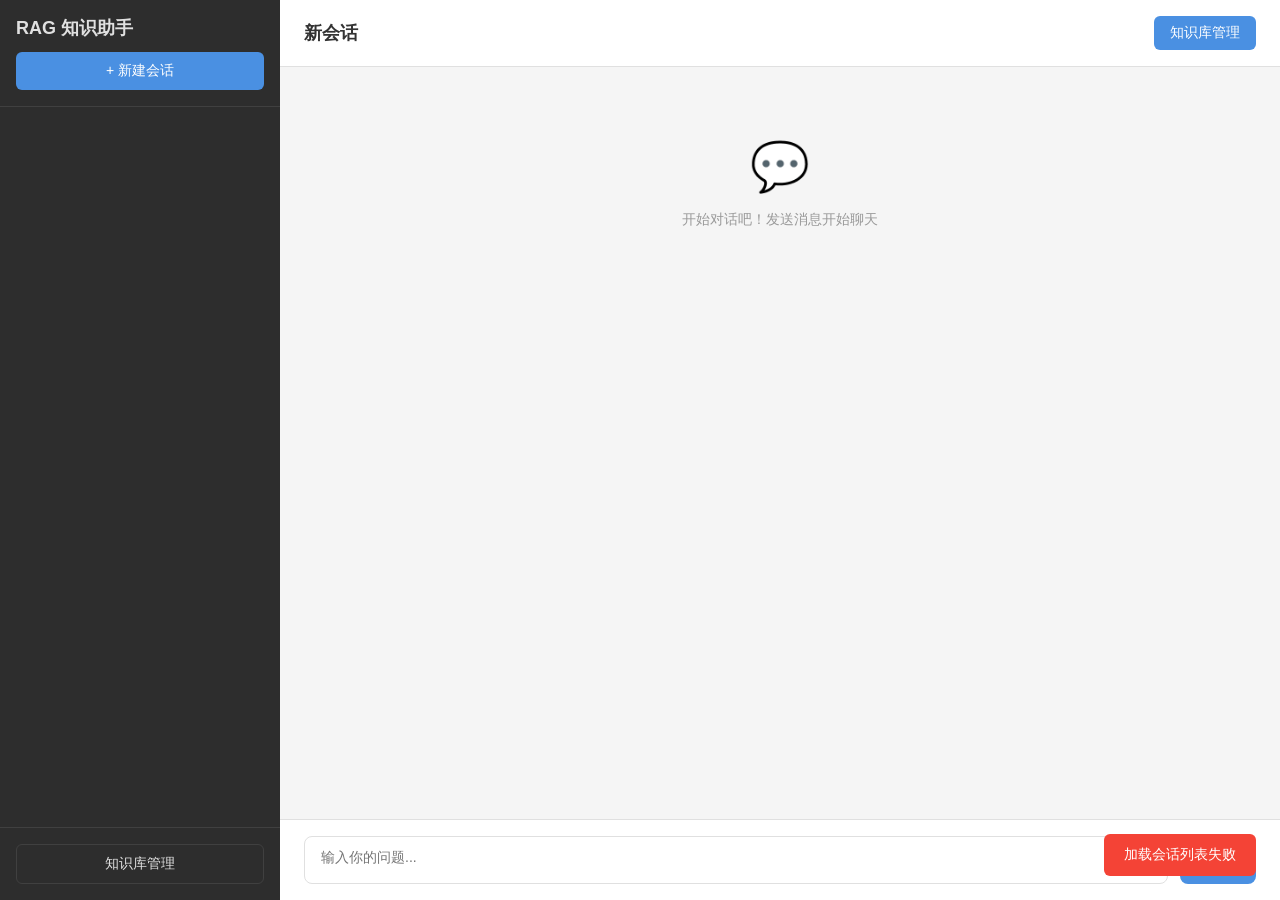
<file: src/main/resources/static/index.html>
<!DOCTYPE html>
<html lang="zh-CN">
<head>
    <meta charset="UTF-8">
    <meta name="viewport" content="width=device-width, initial-scale=1.0">
    <title>RAG 知识助手 - 对话工作台</title>
    <link rel="stylesheet" href="./css/style.css">
</head>
<body>
    <div class="app-container">
        <aside class="sidebar">
            <div class="sidebar-header">
                <h1>RAG 知识助手</h1>
                <button class="new-chat-btn" id="newChatBtn">+ 新建会话</button>
            </div>
            <div class="conversation-list" id="conversationList"></div>
            <div class="sidebar-footer">
                <button class="nav-btn" id="toKnowledgeBtn">知识库管理</button>
            </div>
        </aside>

        <main class="main-content">
            <header class="chat-header">
                <h2 id="chatTitle">新会话</h2>
                <button class="header-nav-btn" id="headerToKnowledgeBtn">知识库管理</button>
            </header>

            <div class="message-container" id="messageContainer">
                <div class="empty-state" id="emptyState">
                    <div class="icon">💬</div>
                    <p>开始对话吧！发送消息开始聊天</p>
                </div>
            </div>

            <div class="input-container">
                <div class="input-wrapper">
                    <textarea
                        class="message-input"
                        id="messageInput"
                        placeholder="输入你的问题..."
                        rows="1"
                    ></textarea>
                    <button class="send-btn" id="sendBtn">发送</button>
                </div>
            </div>
        </main>
    </div>

    <div class="modal-overlay" id="deleteConfirmModal">
        <div class="modal">
            <div class="modal-header">
                <h3>确认删除</h3>
                <button class="modal-close" id="closeDeleteModal">&times;</button>
            </div>
            <div class="modal-content">
                <p>确定要删除这个会话吗？此操作无法撤销。</p>
            </div>
            <div style="margin-top: 20px; display: flex; gap: 12px; justify-content: flex-end;">
                <button class="submit-btn" style="background-color: #6c757d;" id="cancelDeleteBtn">取消</button>
                <button class="submit-btn" id="confirmDeleteBtn">删除</button>
            </div>
        </div>
    </div>

    <div class="toast" id="toast"></div>

    <script src="./js/chat.js"></script>
</body>
</html>
</file>
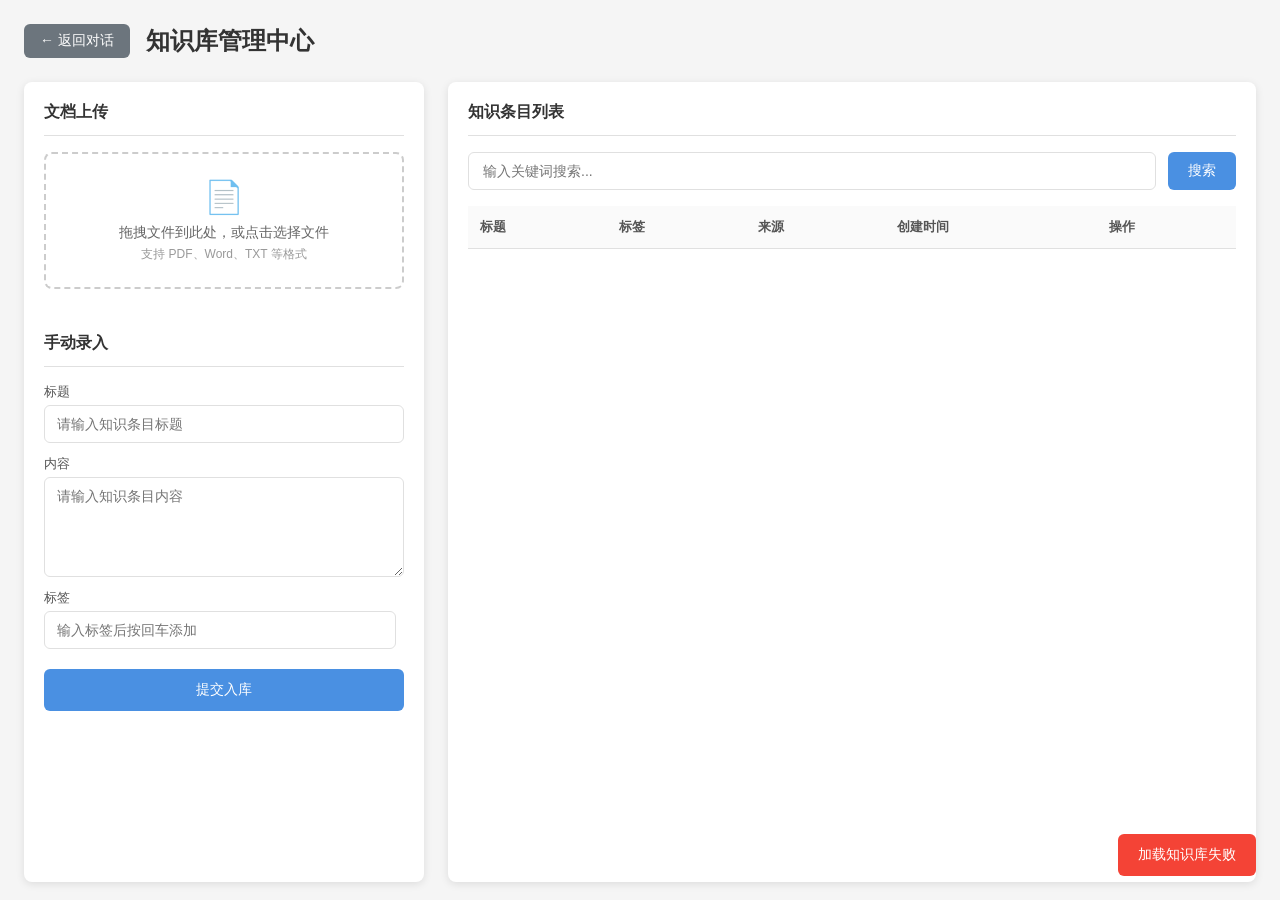
<file: src/main/resources/static/knowledge.html>
<!DOCTYPE html>
<html lang="zh-CN">
<head>
    <meta charset="UTF-8">
    <meta name="viewport" content="width=device-width, initial-scale=1.0">
    <title>RAG 知识助手 - 知识库管理</title>
    <link rel="stylesheet" href="./css/style.css">
</head>
<body>
    <div class="knowledge-container">
        <div class="knowledge-header">
            <button class="back-btn" id="backBtn">← 返回对话</button>
            <h2>知识库管理中心</h2>
        </div>

        <div class="knowledge-layout">
            <div class="knowledge-panel">
                <h3 class="panel-title">文档上传</h3>
                <div class="upload-area" id="uploadArea">
                    <div class="icon">📄</div>
                    <p>拖拽文件到此处，或点击选择文件</p>
                    <p style="font-size: 12px; color: #999; margin-top: 4px;">支持 PDF、Word、TXT 等格式</p>
                </div>
                <input type="file" id="fileInput" multiple accept=".pdf,.doc,.docx,.txt" style="display: none;">
                <div class="upload-progress" id="uploadProgress">
                    <p style="font-size: 13px; margin-bottom: 8px;">上传中...</p>
                    <div class="progress-bar">
                        <div class="progress" id="progressBar"></div>
                    </div>
                </div>

                <h3 class="panel-title" style="margin-top: 24px;">手动录入</h3>
                <form class="manual-form" id="manualForm">
                    <div class="form-group">
                        <label for="itemTitle">标题</label>
                        <input type="text" id="itemTitle" placeholder="请输入知识条目标题" required>
                    </div>
                    <div class="form-group">
                        <label for="itemContent">内容</label>
                        <textarea id="itemContent" placeholder="请输入知识条目内容" required></textarea>
                    </div>
                    <div class="form-group">
                        <label>标签</label>
                        <div class="form-tags">
                            <input type="text" class="tag-input" id="tagInput" placeholder="输入标签后按回车添加">
                            <div id="tagList" style="display: flex; gap: 4px; flex-wrap: wrap; margin-top: 4px;"></div>
                        </div>
                    </div>
                    <button type="submit" class="submit-btn">提交入库</button>
                </form>
            </div>

            <div class="knowledge-list-panel">
                <h3 class="panel-title">知识条目列表</h3>
                <div class="search-bar">
                    <input type="text" id="searchInput" placeholder="输入关键词搜索...">
                    <button class="search-btn" id="searchBtn">搜索</button>
                </div>
                <table class="data-table">
                    <thead>
                        <tr>
                            <th>标题</th>
                            <th>标签</th>
                            <th>来源</th>
                            <th>创建时间</th>
                            <th>操作</th>
                        </tr>
                    </thead>
                    <tbody id="knowledgeTableBody">
                    </tbody>
                </table>
                <div class="pagination" id="pagination">
                </div>
            </div>
        </div>
    </div>

    <div class="modal-overlay" id="detailModal">
        <div class="modal">
            <div class="modal-header">
                <h3>知识条目详情</h3>
                <button class="modal-close" id="closeDetailModal">&times;</button>
            </div>
            <div class="modal-content" id="detailContent">
            </div>
        </div>
    </div>

    <div class="modal-overlay" id="editModal">
        <div class="modal">
            <div class="modal-header">
                <h3>编辑知识条目</h3>
                <button class="modal-close" id="closeEditModal">&times;</button>
            </div>
            <form class="manual-form" id="editForm">
                <input type="hidden" id="editItemId">
                <div class="form-group">
                    <label for="editTitle">标题</label>
                    <input type="text" id="editTitle" required>
                </div>
                <div class="form-group">
                    <label for="editContent">内容</label>
                    <textarea id="editContent" required></textarea>
                </div>
                <div class="form-group">
                    <label>标签</label>
                    <div class="form-tags">
                        <input type="text" class="tag-input" id="editTagInput" placeholder="输入标签后按回车添加">
                        <div id="editTagList" style="display: flex; gap: 4px; flex-wrap: wrap; margin-top: 4px;"></div>
                    </div>
                </div>
                <div style="margin-top: 20px; display: flex; gap: 12px; justify-content: flex-end;">
                    <button type="button" class="submit-btn" style="background-color: #6c757d;" id="cancelEditBtn">取消</button>
                    <button type="submit" class="submit-btn">保存</button>
                </div>
            </form>
        </div>
    </div>

    <div class="modal-overlay" id="deleteConfirmModal">
        <div class="modal">
            <div class="modal-header">
                <h3>确认删除</h3>
                <button class="modal-close" id="closeDeleteModal">&times;</button>
            </div>
            <div class="modal-content">
                <p>确定要删除这个知识条目吗？此操作无法撤销。</p>
            </div>
            <div style="margin-top: 20px; display: flex; gap: 12px; justify-content: flex-end;">
                <button class="submit-btn" style="background-color: #6c757d;" id="cancelDeleteBtn">取消</button>
                <button class="submit-btn" id="confirmDeleteBtn">删除</button>
            </div>
        </div>
    </div>

    <div class="toast" id="toast"></div>

    <script src="./js/knowledge.js"></script>
</body>
</html>
</file>
<file: src/main/resources/static/css/style.css>
* {
    margin: 0;
    padding: 0;
    box-sizing: border-box;
}

:root {
    --primary-color: #4a90e2;
    --primary-hover: #357abd;
    --bg-color: #f5f5f5;
    --sidebar-bg: #2d2d2d;
    --sidebar-text: #e0e0e0;
    --sidebar-hover: #3d3d3d;
    --sidebar-active: #4a4a4a;
    --message-user-bg: #4a90e2;
    --message-user-text: #ffffff;
    --message-assistant-bg: #ffffff;
    --message-assistant-text: #333333;
    --border-color: #e0e0e0;
    --input-bg: #ffffff;
    --shadow: 0 2px 8px rgba(0, 0, 0, 0.1);
}

html, body {
    height: 100%;
    font-family: -apple-system, BlinkMacSystemFont, 'Segoe UI', Roboto, 'Helvetica Neue', Arial, sans-serif;
    background-color: var(--bg-color);
    color: #333;
}

.app-container {
    display: flex;
    height: 100vh;
    overflow: hidden;
}

.sidebar {
    width: 280px;
    background-color: var(--sidebar-bg);
    color: var(--sidebar-text);
    display: flex;
    flex-direction: column;
    flex-shrink: 0;
}

.sidebar-header {
    padding: 16px;
    border-bottom: 1px solid #404040;
}

.sidebar-header h1 {
    font-size: 18px;
    font-weight: 600;
    margin-bottom: 12px;
}

.new-chat-btn {
    width: 100%;
    padding: 10px 16px;
    background-color: var(--primary-color);
    color: white;
    border: none;
    border-radius: 6px;
    cursor: pointer;
    font-size: 14px;
    font-weight: 500;
    transition: background-color 0.2s;
}

.new-chat-btn:hover {
    background-color: var(--primary-hover);
}

.conversation-list {
    flex: 1;
    overflow-y: auto;
    padding: 8px;
}

.conversation-item {
    display: flex;
    align-items: center;
    padding: 12px;
    border-radius: 6px;
    cursor: pointer;
    margin-bottom: 4px;
    transition: background-color 0.2s;
    position: relative;
}

.conversation-item:hover {
    background-color: var(--sidebar-hover);
}

.conversation-item.active {
    background-color: var(--sidebar-active);
}

.conversation-item .title {
    flex: 1;
    font-size: 14px;
    overflow: hidden;
    text-overflow: ellipsis;
    white-space: nowrap;
}

.conversation-item .delete-btn {
    opacity: 0;
    padding: 4px 8px;
    background: none;
    border: none;
    color: #e0e0e0;
    cursor: pointer;
    font-size: 12px;
    transition: opacity 0.2s;
}

.conversation-item:hover .delete-btn {
    opacity: 1;
}

.conversation-item .delete-btn:hover {
    color: #ff6b6b;
}

.sidebar-footer {
    padding: 16px;
    border-top: 1px solid #404040;
}

.nav-btn {
    width: 100%;
    padding: 10px 16px;
    background-color: transparent;
    color: var(--sidebar-text);
    border: 1px solid #404040;
    border-radius: 6px;
    cursor: pointer;
    font-size: 14px;
    transition: all 0.2s;
}

.nav-btn:hover {
    background-color: var(--sidebar-hover);
}

.main-content {
    flex: 1;
    display: flex;
    flex-direction: column;
    overflow: hidden;
}

.chat-header {
    padding: 16px 24px;
    background-color: #ffffff;
    border-bottom: 1px solid var(--border-color);
    display: flex;
    align-items: center;
    justify-content: space-between;
}

.chat-header h2 {
    font-size: 18px;
    font-weight: 600;
}

.header-nav-btn {
    padding: 8px 16px;
    background-color: var(--primary-color);
    color: white;
    border: none;
    border-radius: 6px;
    cursor: pointer;
    font-size: 14px;
    transition: background-color 0.2s;
}

.header-nav-btn:hover {
    background-color: var(--primary-hover);
}

.message-container {
    flex: 1;
    overflow-y: auto;
    padding: 24px;
    display: flex;
    flex-direction: column;
    gap: 16px;
}

.message {
    max-width: 70%;
    padding: 12px 16px;
    border-radius: 12px;
    line-height: 1.5;
    font-size: 14px;
}

.message.user {
    align-self: flex-end;
    background-color: var(--message-user-bg);
    color: var(--message-user-text);
    border-bottom-right-radius: 4px;
}

.message.assistant {
    align-self: flex-start;
    background-color: var(--message-assistant-bg);
    color: var(--message-assistant-text);
    border-bottom-left-radius: 4px;
    box-shadow: var(--shadow);
}

.message.typing {
    display: flex;
    align-items: center;
    gap: 4px;
}

.typing-dot {
    width: 8px;
    height: 8px;
    background-color: #999;
    border-radius: 50%;
    animation: typing 1.4s infinite;
}

.typing-dot:nth-child(2) { animation-delay: 0.2s; }
.typing-dot:nth-child(3) { animation-delay: 0.4s; }

@keyframes typing {
    0%, 60%, 100% { transform: translateY(0); }
    30% { transform: translateY(-4px); }
}

.input-container {
    padding: 16px 24px;
    background-color: #ffffff;
    border-top: 1px solid var(--border-color);
}

.input-wrapper {
    display: flex;
    gap: 12px;
    align-items: flex-end;
}

.message-input {
    flex: 1;
    padding: 12px 16px;
    border: 1px solid var(--border-color);
    border-radius: 8px;
    font-size: 14px;
    resize: none;
    min-height: 48px;
    max-height: 120px;
    font-family: inherit;
    outline: none;
    transition: border-color 0.2s;
}

.message-input:focus {
    border-color: var(--primary-color);
}

.send-btn {
    padding: 12px 24px;
    background-color: var(--primary-color);
    color: white;
    border: none;
    border-radius: 8px;
    cursor: pointer;
    font-size: 14px;
    font-weight: 500;
    transition: background-color 0.2s;
    white-space: nowrap;
}

.send-btn:hover:not(:disabled) {
    background-color: var(--primary-hover);
}

.send-btn:disabled {
    background-color: #ccc;
    cursor: not-allowed;
}

.knowledge-container {
    padding: 24px;
    height: 100vh;
    overflow-y: auto;
}

.knowledge-header {
    display: flex;
    align-items: center;
    gap: 16px;
    margin-bottom: 24px;
}

.knowledge-header h2 {
    font-size: 24px;
    font-weight: 600;
}

.back-btn {
    padding: 8px 16px;
    background-color: #6c757d;
    color: white;
    border: none;
    border-radius: 6px;
    cursor: pointer;
    font-size: 14px;
    transition: background-color 0.2s;
}

.back-btn:hover {
    background-color: #5a6268;
}

.knowledge-layout {
    display: grid;
    grid-template-columns: 400px 1fr;
    gap: 24px;
    height: calc(100vh - 100px);
}

.knowledge-panel {
    background-color: #ffffff;
    border-radius: 8px;
    padding: 20px;
    box-shadow: var(--shadow);
    display: flex;
    flex-direction: column;
}

.panel-title {
    font-size: 16px;
    font-weight: 600;
    margin-bottom: 16px;
    padding-bottom: 12px;
    border-bottom: 1px solid var(--border-color);
}

.upload-area {
    border: 2px dashed #ccc;
    border-radius: 8px;
    padding: 24px;
    text-align: center;
    margin-bottom: 20px;
    cursor: pointer;
    transition: border-color 0.2s, background-color 0.2s;
}

.upload-area:hover, .upload-area.dragover {
    border-color: var(--primary-color);
    background-color: rgba(74, 144, 226, 0.05);
}

.upload-area p {
    color: #666;
    font-size: 14px;
}

.upload-area .icon {
    font-size: 32px;
    margin-bottom: 8px;
    color: #999;
}

.upload-progress {
    margin-top: 12px;
    display: none;
}

.progress-bar {
    width: 100%;
    height: 4px;
    background-color: #e0e0e0;
    border-radius: 2px;
    overflow: hidden;
}

.progress-bar .progress {
    height: 100%;
    background-color: var(--primary-color);
    width: 0%;
    transition: width 0.3s;
}

.manual-form {
    display: flex;
    flex-direction: column;
    gap: 12px;
}

.form-group {
    display: flex;
    flex-direction: column;
    gap: 4px;
}

.form-group label {
    font-size: 13px;
    font-weight: 500;
    color: #555;
}

.form-group input,
.form-group textarea {
    padding: 10px 12px;
    border: 1px solid var(--border-color);
    border-radius: 6px;
    font-size: 14px;
    font-family: inherit;
    outline: none;
    transition: border-color 0.2s;
}

.form-group input:focus,
.form-group textarea:focus {
    border-color: var(--primary-color);
}

.form-group textarea {
    min-height: 100px;
    resize: vertical;
}

.form-tags {
    display: flex;
    gap: 8px;
    flex-wrap: wrap;
}

.tag-input {
    flex: 1;
    min-width: 100px;
}

.submit-btn {
    padding: 12px;
    background-color: var(--primary-color);
    color: white;
    border: none;
    border-radius: 6px;
    cursor: pointer;
    font-size: 14px;
    font-weight: 500;
    transition: background-color 0.2s;
    margin-top: 8px;
}

.submit-btn:hover {
    background-color: var(--primary-hover);
}

.knowledge-list-panel {
    background-color: #ffffff;
    border-radius: 8px;
    padding: 20px;
    box-shadow: var(--shadow);
    display: flex;
    flex-direction: column;
}

.search-bar {
    display: flex;
    gap: 12px;
    margin-bottom: 16px;
}

.search-bar input {
    flex: 1;
    padding: 10px 14px;
    border: 1px solid var(--border-color);
    border-radius: 6px;
    font-size: 14px;
    outline: none;
}

.search-bar input:focus {
    border-color: var(--primary-color);
}

.search-btn {
    padding: 10px 20px;
    background-color: var(--primary-color);
    color: white;
    border: none;
    border-radius: 6px;
    cursor: pointer;
    font-size: 14px;
    transition: background-color 0.2s;
}

.search-btn:hover {
    background-color: var(--primary-hover);
}

.data-table {
    width: 100%;
    border-collapse: collapse;
}

.data-table th,
.data-table td {
    padding: 12px;
    text-align: left;
    border-bottom: 1px solid var(--border-color);
}

.data-table th {
    font-weight: 600;
    font-size: 13px;
    color: #555;
    background-color: #fafafa;
}

.data-table td {
    font-size: 14px;
}

.data-table tr:hover {
    background-color: #f5f5f5;
}

.table-actions {
    display: flex;
    gap: 8px;
}

.action-btn {
    padding: 4px 10px;
    border: none;
    border-radius: 4px;
    cursor: pointer;
    font-size: 12px;
    transition: background-color 0.2s;
}

.action-btn.view {
    background-color: #e3f2fd;
    color: #1976d2;
}

.action-btn.edit {
    background-color: #fff3e0;
    color: #f57c00;
}

.action-btn.delete {
    background-color: #ffebee;
    color: #d32f2f;
}

.action-btn:hover {
    opacity: 0.8;
}

.pagination {
    display: flex;
    justify-content: center;
    align-items: center;
    gap: 8px;
    margin-top: 16px;
}

.pagination button {
    padding: 6px 12px;
    border: 1px solid var(--border-color);
    background-color: white;
    border-radius: 4px;
    cursor: pointer;
    font-size: 14px;
    transition: all 0.2s;
}

.pagination button:hover:not(:disabled) {
    background-color: #f5f5f5;
}

.pagination button:disabled {
    opacity: 0.5;
    cursor: not-allowed;
}

.pagination span {
    font-size: 14px;
    color: #666;
}

.modal-overlay {
    position: fixed;
    top: 0;
    left: 0;
    right: 0;
    bottom: 0;
    background-color: rgba(0, 0, 0, 0.5);
    display: flex;
    align-items: center;
    justify-content: center;
    z-index: 1000;
    display: none;
}

.modal-overlay.show {
    display: flex;
}

.modal {
    background-color: white;
    border-radius: 8px;
    padding: 24px;
    max-width: 600px;
    width: 90%;
    max-height: 80vh;
    overflow-y: auto;
    box-shadow: 0 4px 20px rgba(0, 0, 0, 0.2);
}

.modal-header {
    display: flex;
    justify-content: space-between;
    align-items: center;
    margin-bottom: 16px;
}

.modal-header h3 {
    font-size: 18px;
    font-weight: 600;
}

.modal-close {
    background: none;
    border: none;
    font-size: 24px;
    cursor: pointer;
    color: #999;
    padding: 0;
    width: 32px;
    height: 32px;
    display: flex;
    align-items: center;
    justify-content: center;
    border-radius: 4px;
    transition: background-color 0.2s;
}

.modal-close:hover {
    background-color: #f5f5f5;
    color: #333;
}

.modal-content {
    font-size: 14px;
    line-height: 1.6;
    color: #333;
}

.modal-content .label {
    font-weight: 500;
    color: #555;
    margin-top: 12px;
    display: block;
}

.modal-content .content {
    margin-top: 4px;
    padding: 12px;
    background-color: #f5f5f5;
    border-radius: 6px;
    white-space: pre-wrap;
    word-break: break-word;
}

.toast {
    position: fixed;
    bottom: 24px;
    right: 24px;
    padding: 12px 20px;
    background-color: #333;
    color: white;
    border-radius: 6px;
    font-size: 14px;
    z-index: 1001;
    opacity: 0;
    transform: translateY(20px);
    transition: opacity 0.3s, transform 0.3s;
}

.toast.show {
    opacity: 1;
    transform: translateY(0);
}

.toast.success {
    background-color: #4caf50;
}

.toast.error {
    background-color: #f44336;
}

.empty-state {
    text-align: center;
    padding: 48px 24px;
    color: #999;
}

.empty-state .icon {
    font-size: 48px;
    margin-bottom: 16px;
}

.empty-state p {
    font-size: 14px;
}

::-webkit-scrollbar {
    width: 6px;
    height: 6px;
}

::-webkit-scrollbar-track {
    background: transparent;
}

::-webkit-scrollbar-thumb {
    background-color: #ccc;
    border-radius: 3px;
}

::-webkit-scrollbar-thumb:hover {
    background-color: #999;
}
</file>
